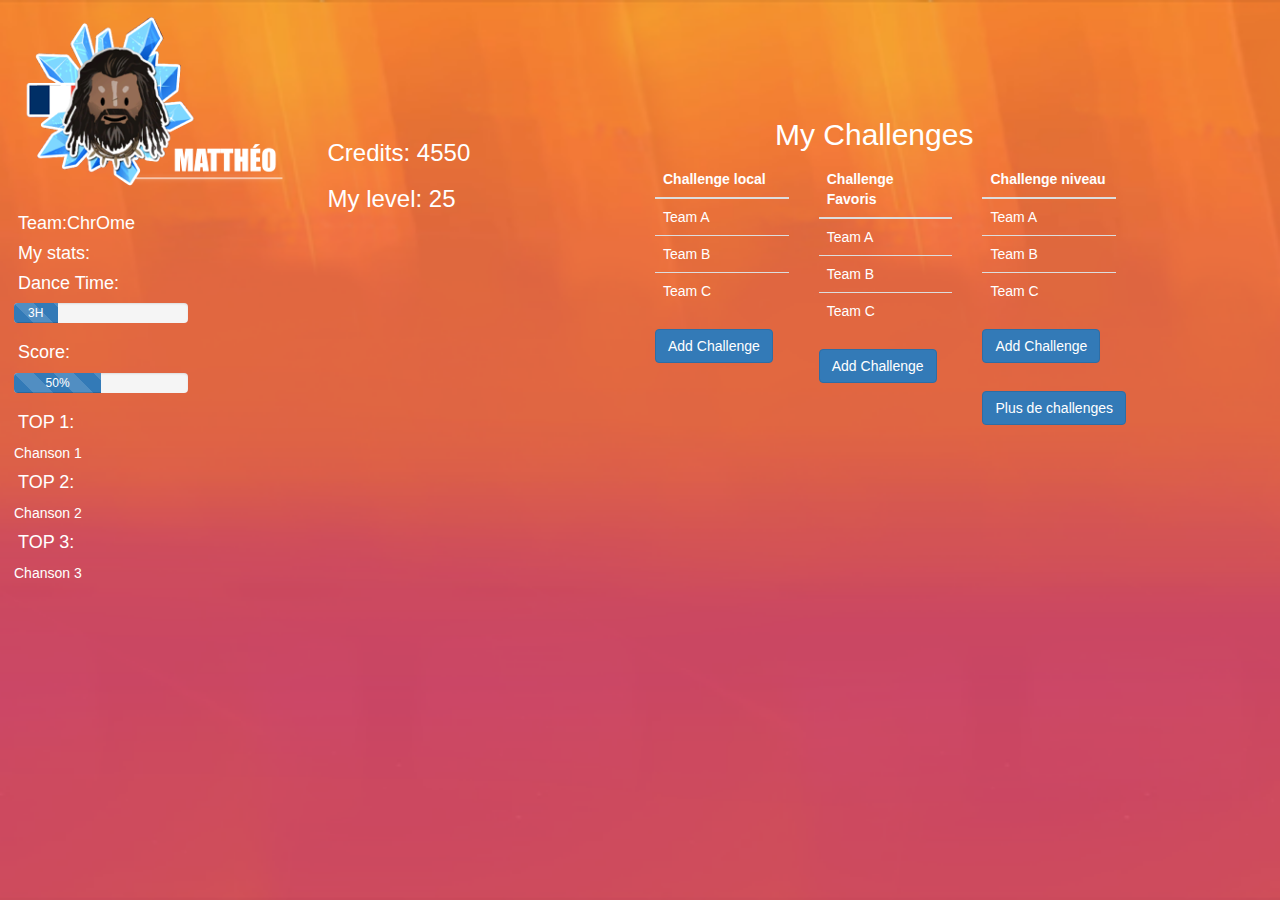
<file: index.html>
<!DOCTYPE html>
<html lang="en">
<head>
	<link rel="stylesheet" href="https://maxcdn.bootstrapcdn.com/bootstrap/3.3.7/css/bootstrap.min.css">
	<link rel="stylesheet" href="style.css">
	<meta charset="UTF-8">
	<title>Just Dance</title>
</head>
<body style="background: url('img/bground-pierre-louis_720.png') center center fixed; /* on precise ici center center et fixed */
background-size: cover;"> 
<div class="row">
	<div class="col-md-2">
		<img src="img/math__o1.png" alt="avatar">
		<h4 class="team">Team:ChrOme</h4>
		<h4 class="team">My stats:</h4>
		<h4 class="team">Dance Time:</h4>
		<div class="bar">
			<div class="progress">
				<div class="progress-bar progress-bar-striped bg-success" role="progressbar" style="width: 25%" aria-valuenow="25" aria-valuemin="0" aria-valuemax="100">3H</div>
			</div>
		</div>
		<h4 class="team">Score:</h4>
		<div class="bar">
			<div class="progress">
				<div class="progress-bar progress-bar-striped bg-info" role="progressbar" style="width: 50%" aria-valuenow="50" aria-valuemin="0" aria-valuemax="100">50%</div>
			</div>
		</div>
		<h4 class="team">TOP 1:</h4>
		<div class="bar">
			<p>Chanson 1</p>
		</div>
		<h4 class="team">TOP 2:</h4>
		<div class="bar">
			<p>Chanson 2</p>
		</div>
		<h4 class="team">TOP 3:</h4>
		<div class="bar">
			<p>Chanson 3</p>
		</div>
	</div>
	<div class="col-md-1">
	</div>
	<div class="col-md-2">
		<h3 class="credit">Credits: 4550</h3>
		<h3 class="level">My level: 25</h3>
	</div>
	<div class="col-md-1">
	</div>
	<div class="col-md-6">
		<div class="grille">
			<h2 class="challenges">My Challenges</h2>
			<div class="cadre">
				<div class="row">
					<div class="col-md-3">
						<table class="table">
							<thead>
								<tr>
									<th>Challenge local</th>
								</tr>
							</thead>
							<tbody>
								<tr>	
									<td>Team A</td>
								</tr>
								<tr>
									<td>Team B</td>
								</tr>
								<tr>
									<td>Team C</td>
								</tr>
							</tbody>
						</table>
						<button type="button" class="btn btn-primary">Add Challenge</button>
					</div>
					<div class="col-md-3">
						<table class="table">
							<thead>
								<tr>
									<th>Challenge Favoris</th>
								</tr>
							</thead>
							<tbody>
								<tr>	
									<td>Team A</td>
								</tr>
								<tr>
									<td>Team B</td>
								</tr>
								<tr>
									<td>Team C</td>
								</tr>
							</tbody>
						</table>
						<button type="button" class="btn btn-primary">Add Challenge</button>
					</div>
					<div class="col-md-3">
						<table class="table">
							<thead>
								<tr>
									<th>Challenge niveau</th>
								</tr>
							</thead>
							<tbody>
								<tr>	
									<td>Team A</td>
								</tr>
								<tr>
									<td>Team B</td>
								</tr>
								<tr>
									<td>Team C</td>
								</tr>
							</tbody>
						</table>
						<button type="button" class="btn btn-primary">Add Challenge</button>
						<div class="bouton">
							<button type="button" class="btn btn-primary">Plus de challenges</button>
						</div>
					</div>
				</div>
			</div>
		</div>
	</div>
</div>
</body>
</html>
</file>
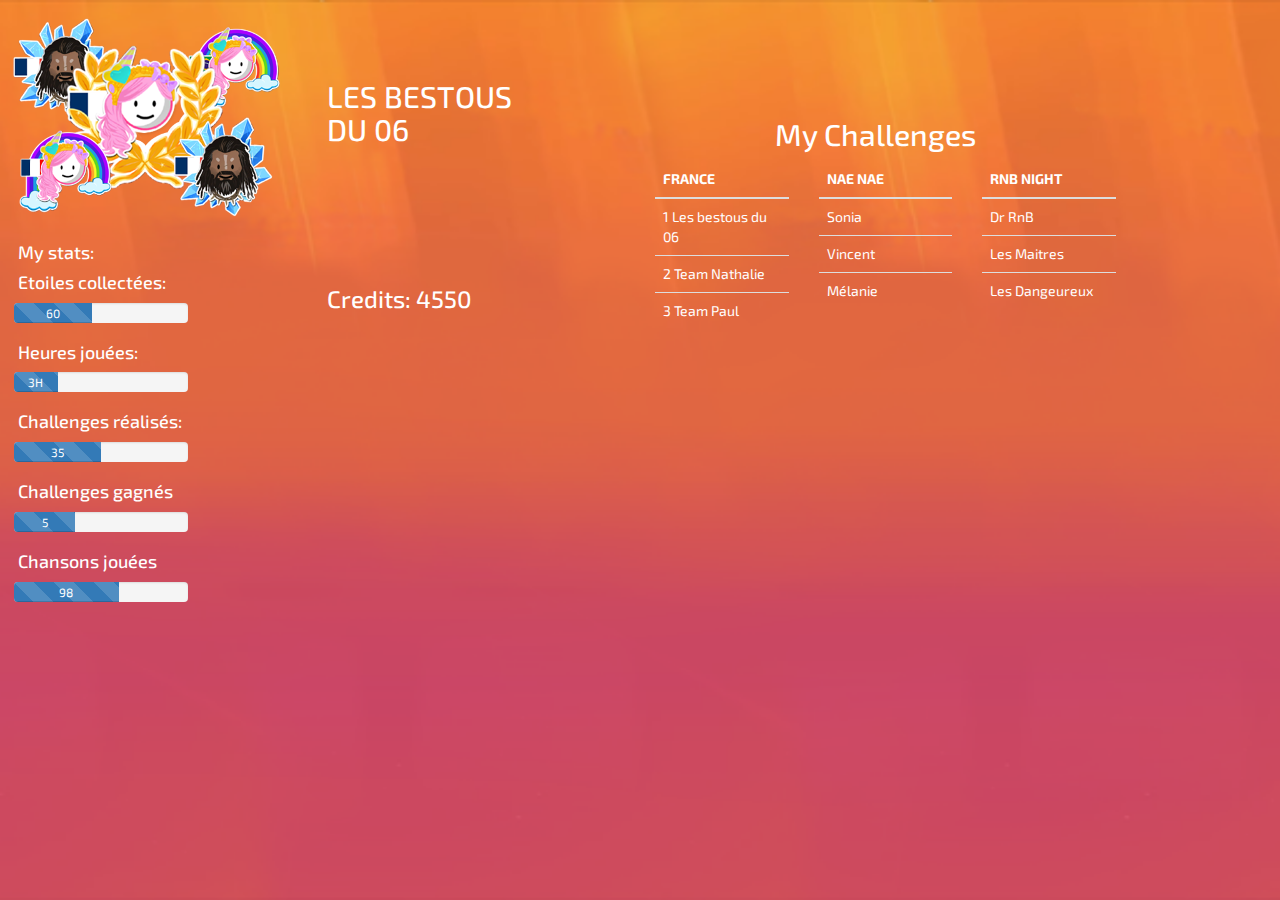
<file: team.html>
<!DOCTYPE html>
<html lang="en">
<head>
	<link rel="stylesheet" href="https://maxcdn.bootstrapcdn.com/bootstrap/3.3.7/css/bootstrap.min.css">
	<link href="https://fonts.googleapis.com/css?family=Exo+2" rel="stylesheet">
	<link rel="stylesheet" href="style.css">
	<meta charset="UTF-8">
	<title>Just Dance</title>
</head>
<body style="background: url('img/bground-pierre-louis_720.png') center center fixed; /* on precise ici center center et fixed */
background-size: cover;"> 
<div class="row">
	<div class="col-md-2">
		<img src="img/paola-team_4801.png" alt="avatar">
		<h4 class="team">My stats:</h4>
		<h4 class="team">Etoiles collectées:</h4>
		<div class="bar">
			<div class="progress">
				<div class="progress-bar progress-bar-striped" role="progressbar" style="width: 45%" aria-valuenow="10" aria-valuemin="0" aria-valuemax="100">60</div>
			</div>
		</div>
		<h4 class="team">Heures jouées:</h4>
		<div class="bar">
			<div class="progress">
				<div class="progress-bar progress-bar-striped bg-success" role="progressbar" style="width: 25%" aria-valuenow="25" aria-valuemin="0" aria-valuemax="100">3H</div>
			</div>
		</div>
		<h4 class="team">Challenges réalisés:</h4>
		<div class="bar">
			<div class="progress">
				<div class="progress-bar progress-bar-striped bg-info" role="progressbar" style="width: 50%" aria-valuenow="50" aria-valuemin="0" aria-valuemax="100">35</div>
			</div>
		</div>
		<h4 class="team">Challenges gagnés</h4>
		<div class="bar">
			<div class="progress">
				<div class="progress-bar progress-bar-striped bg-info" role="progressbar" style="width: 35%" aria-valuenow="50" aria-valuemin="0" aria-valuemax="100">5</div>
			</div>
		</div>
		<h4 class="team">Chansons jouées</h4>
		<div class="bar">
			<div class="progress">
				<div class="progress-bar progress-bar-striped bg-info" role="progressbar" style="width: 60%" aria-valuenow="50" aria-valuemin="0" aria-valuemax="100">98</div>
			</div>
		</div>
	</div>
	<div class="col-md-1">
	</div>
	<div class="col-md-2">
		<h2 class="bestou">LES BESTOUS DU 06</h2>
		<h3 class="credit">Credits: 4550</h3>
	</div>
	<div class="col-md-1">
	</div>
	<div class="col-md-6">
		<div class="grille">
			<h2 class="challenges">My Challenges</h2>
			<div class="cadre">
				<div class="row">
					<div class="col-md-3">
						<table class="table">
							<thead>
								<tr>
									<th>FRANCE</th>
								</tr>
							</thead>
							<tbody>
								<tr>	
									<td>1 Les bestous du 06</td>
								</tr>
								<tr>
									<td>2 Team Nathalie</td>
								</tr>
								<tr>
									<td>3 Team Paul</td>
								</tr>
							</tbody>
						</table>
					</div>
					<div class="col-md-3">
						<table class="table">
							<thead>
								<tr>
									<th>NAE NAE</th>
								</tr>
							</thead>
							<tbody>
								<tr>	
									<td>Sonia</td>
								</tr>
								<tr>
									<td>Vincent</td>
								</tr>
								<tr>
									<td>Mélanie</td>
								</tr>
							</tbody>
						</table>
					</div>
					<div class="col-md-3">
						<table class="table">
							<thead>
								<tr>
									<th>RNB NIGHT</th>
								</tr>
							</thead>
							<tbody>
								<tr>	
									<td>Dr RnB</td>
								</tr>
								<tr>
									<td>Les Maitres</td>
								</tr>
								<tr>
									<td>Les Dangeureux</td>
								</tr>
							</tbody>
						</table>
					</div>
				</div>
			</div>
		</div>
	</div>
</div>
</body>
</html>
</file>
<file: style.css>
body{
	background-repeat: no-repeat;
	background-size: cover;
	font-family: 'Exo 2', sans-serif;

}
.team{
	padding-left: 1em;
	color: white;
}
.bar{
	padding-left: 1em;
}
.credit{
	padding-top: 5em;
	color: white;
}
.level{
	color: white;
}
.challenges{
	padding-left: 4em;
	color: white;
}
table{
	color: white;
}
.grille{
	padding-top: 7em;
}
.bouton{
	padding-top: 2em;
}
.bestou{
	padding-top: 2em;
	color: white;
}
p{
	color: white;
}
</file>
